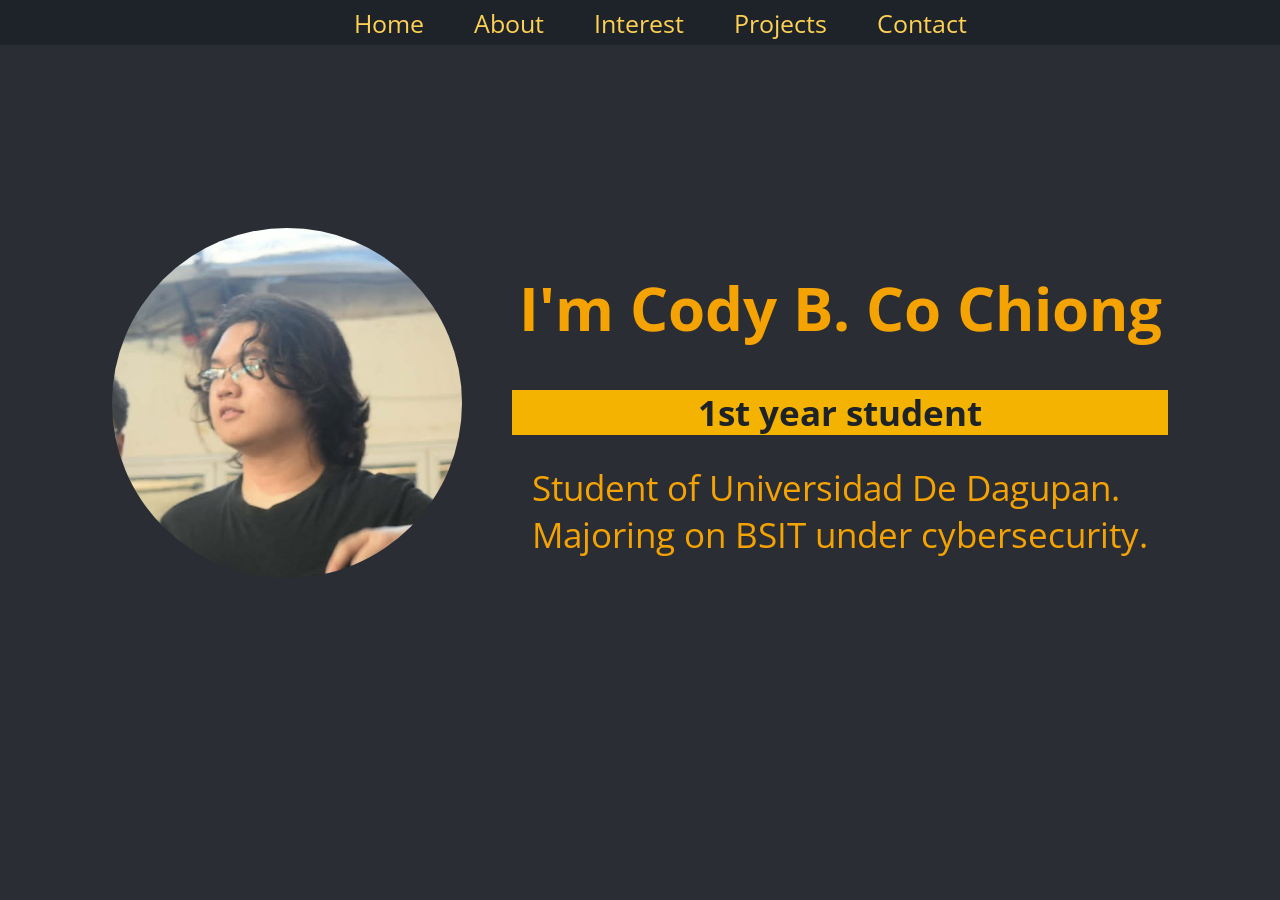
<file: index.html>
<!DOCTYPE html>
<html lang="en">
<head>
    <meta charset="UTF-8">
    <meta name="viewport" content="width=device-width, initial-scale=1.0">
    <title>Individual</title>
    <link rel="stylesheet" href="./styles.css">
    <link rel="preconnect" href="https://fonts.googleapis.com">
    <link rel="preconnect" href="https://fonts.gstatic.com" crossorigin>
    <link href="https://fonts.googleapis.com/css2?family=Open+Sans:ital,wght@0,300..800;1,300..800&display=swap" rel="stylesheet">
</head>
<body>
    <nav class="navbar">
        <ul>
            <li><a href="./index.html">Home</a></li>
            <li><a href="./about.html">About</a></li>
            <li><a href="./interest.html">Interest</a></li>
            <li><a href="./projects.html">Projects</a></li>
            <li><a href="./contact.html">Contact</a></li>
        </ul>
    </nav>
<!-- Main section -->
    <div class="main">
        <img id="pfp" src="./images/image.png" alt="ImageofMe">
        <div>
            <h1>I'm Cody B. Co Chiong</h1>
            <h2>1st year student</h2>
            <p>Student of Universidad De Dagupan.
            <br>Majoring on BSIT under cybersecurity.</p>
        </div>
    </div>
</body>
</html>
</file>
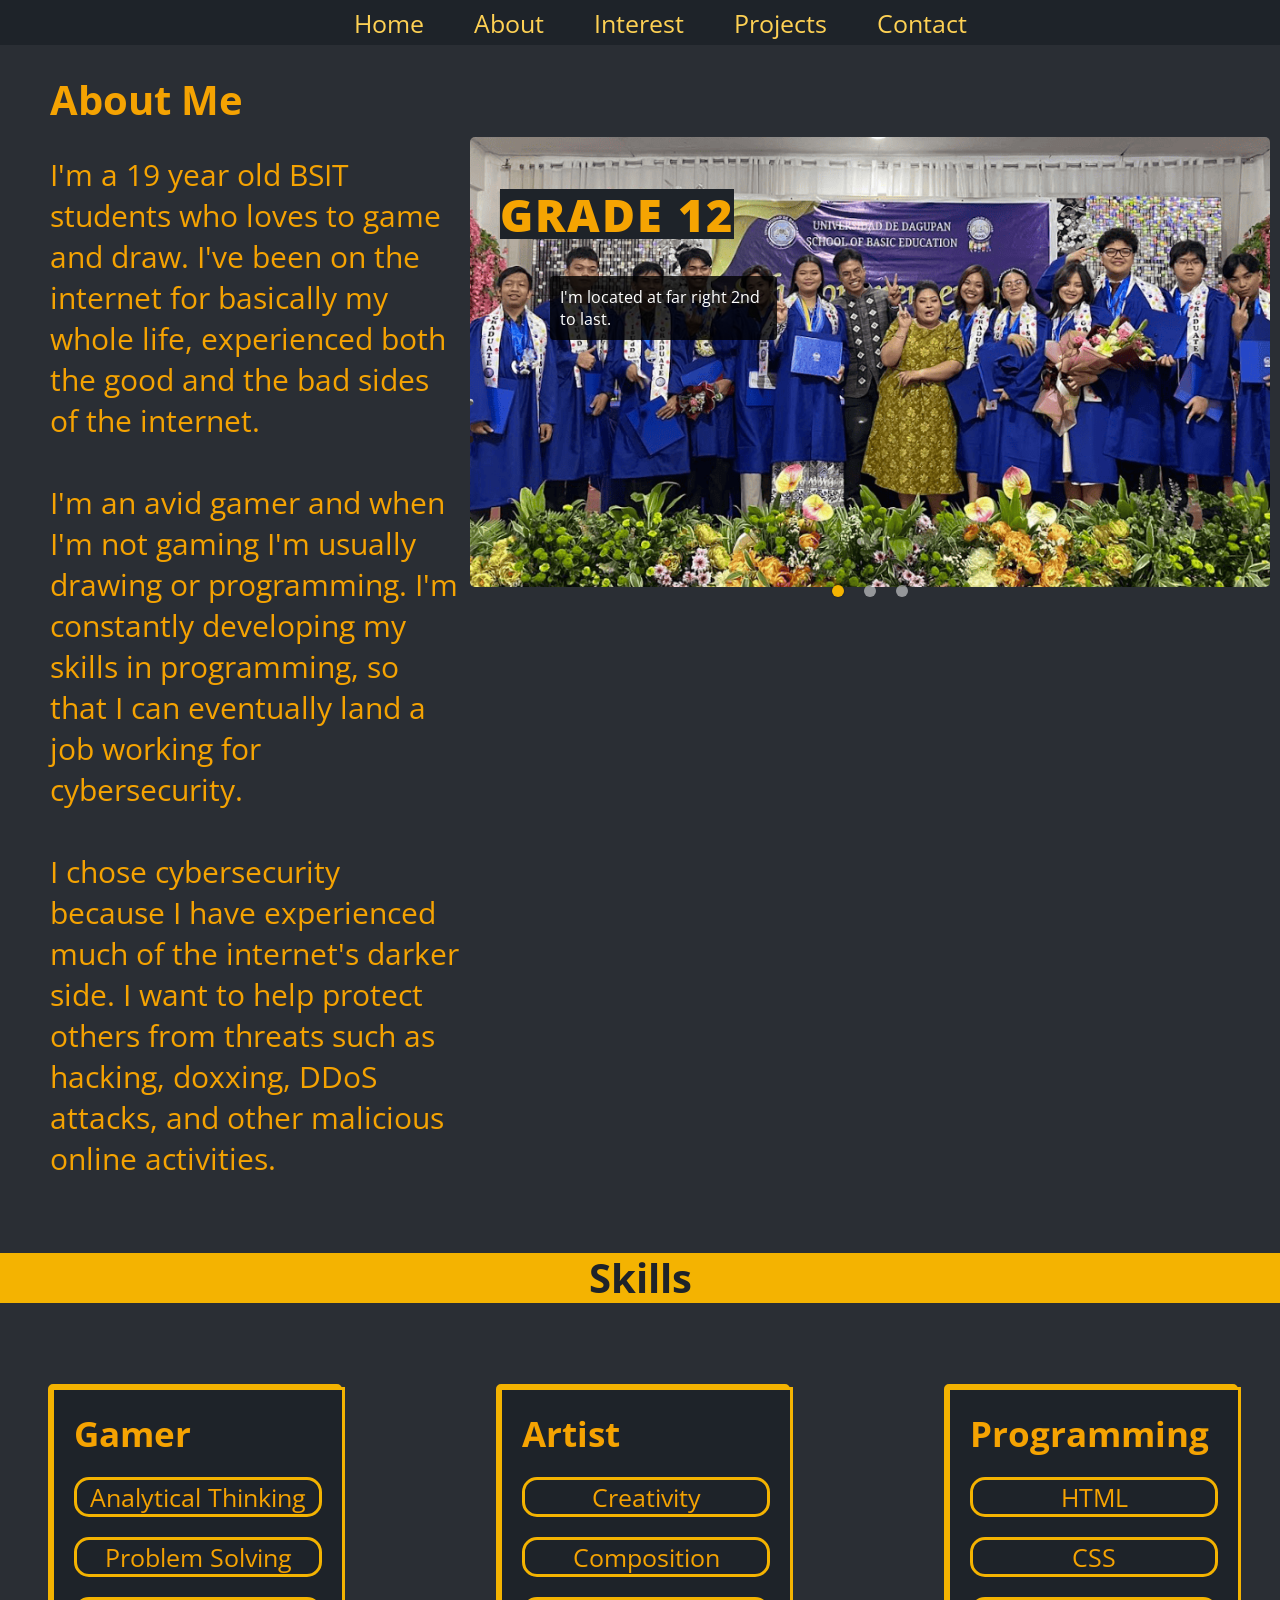
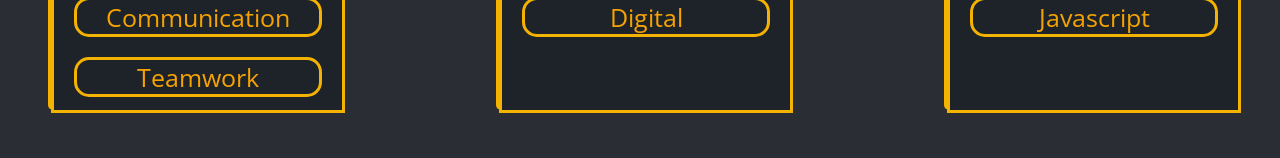
<file: about.html>
<!DOCTYPE html>
<html lang="en">
<head>
    <meta charset="UTF-8">
    <meta name="viewport" content="width=device-width, initial-scale=1.0">
    <title>Individual</title>
    <link rel="stylesheet" href="./styles.css">
    <link rel="preconnect" href="https://fonts.googleapis.com">
    <link rel="preconnect" href="https://fonts.gstatic.com" crossorigin>
    <link href="https://fonts.googleapis.com/css2?family=Open+Sans:ital,wght@0,300..800;1,300..800&display=swap" rel="stylesheet">
</head>
<body>
    <nav class="navbar">
        <ul>
            <li><a href="./index.html">Home</a></li>
            <li><a href="./about.html">About</a></li>
            <li><a href="./interest.html">Interest</a></li>
            <li><a href="./projects.html">Projects</a></li>
            <li><a href="./contact.html">Contact</a></li>
        </ul>
    </nav>

    <div class="about">
        <div class="me">
            <div class="imgbody">
            <div class="imgslider">
                <div class="slide active">
                    <img src="./images/about/graduation.png" alt="" class="resize">
                    <div class="info">
                        <h2>Grade 12</h2>
                        <p>I'm located at far right 2nd to last.</p>
                    </div>
                </div>
                <div class="slide">
                    <img src="./images/about/SLU.jpg" alt="" class="resize">
                    <div class="info">
                        <h2>SLU</h2>
                        <p>Me during my time in SLU</p>
                    </div>
                </div>
                <div class="slide">
                    <img src="./images/about/UDD.jpg" alt="" class="resize">
                    <div class="info">
                        <h2>UDD</h2>
                        <p>I am located on the far left</p>
                    </div>
                </div>
                <div class="navigation">
                    <div class="btn active"></div>
                    <div class="btn"></div>
                    <div class="btn"></div>
                </div>
            </div>
        </div>
        <h1>About Me</h1>    
        <p>I'm a 19 year old BSIT students who loves to game and draw.
            I've been on the internet for basically my whole life, experienced
            both the good and the bad sides of the internet.
            <br><br>
            I'm an avid gamer and when I'm not gaming I'm usually drawing or programming.
            I'm constantly developing my skills in programming, so that I can eventually
            land a job working for cybersecurity.
            <br><br>
            I chose cybersecurity because I have experienced much of the internet's darker side.
            I want to help protect others from threats such as hacking, doxxing, DDoS attacks, and other malicious online activities.
            <br><br>
        </p>
        </div>

        <div class="skills">
            <h2>Skills</h2>
            <div class="card-container">

                <div class="cardgroup">
                    <div class="cardS">
                        <div class="frontg">
                            <h3>Gamer</h3>
                            <p>Analytical Thinking</p>
                            <p>Problem Solving</p>
                            <p>Communication</p>
                            <p>Teamwork</p>
                        </div>
                        <div class="backg">
                            <p>
                            As a gamer you tend to think a lot about the deciscions you make, and for that reason I believe I posses the skills written on the front of this card.
                            I play competitive games such as Valorant and CSGO and it has taught me how to properly communicate and make critical deciscions in quick action scenarios.
                            </p>
                        </div>
                    </div>
                </div>

                <div class="cardgroup">
                    <div class="cardS">
                        <div class="frontg">
                            <h3>Artist</h3>
                            <p>Creativity</p>
                            <p>Composition</p>
                            <p>Digital</p>
                        </div>
                        <div class="backg">
                            <p>Art has taught me to think creatively whether that's finding unique solutions to things or to create something unique. My prefered medium of drawing is on a tablet
                                which allows me to create designs digitally.
                            </p>
                        </div>
                    </div>
                </div>

                <div class="cardgroup">
                    <div class="cardS">
                        <div class="frontg">
                            <h3>Programming</h3>
                            <p>HTML</p>
                            <p>CSS</p>
                            <p>Javascript</p>
                        </div>
                        <div class="backg">
                            <p>
                                I am able to code in HTML, CSS, and Javascript. I am actively learning and researching on this topic to increase my proficency in coding.
                            </p>
                        </div>
                    </div>
                </div>
            </div>
        </div>
<script src="./java/slide.js"></script>
</body>
</html>
</file>
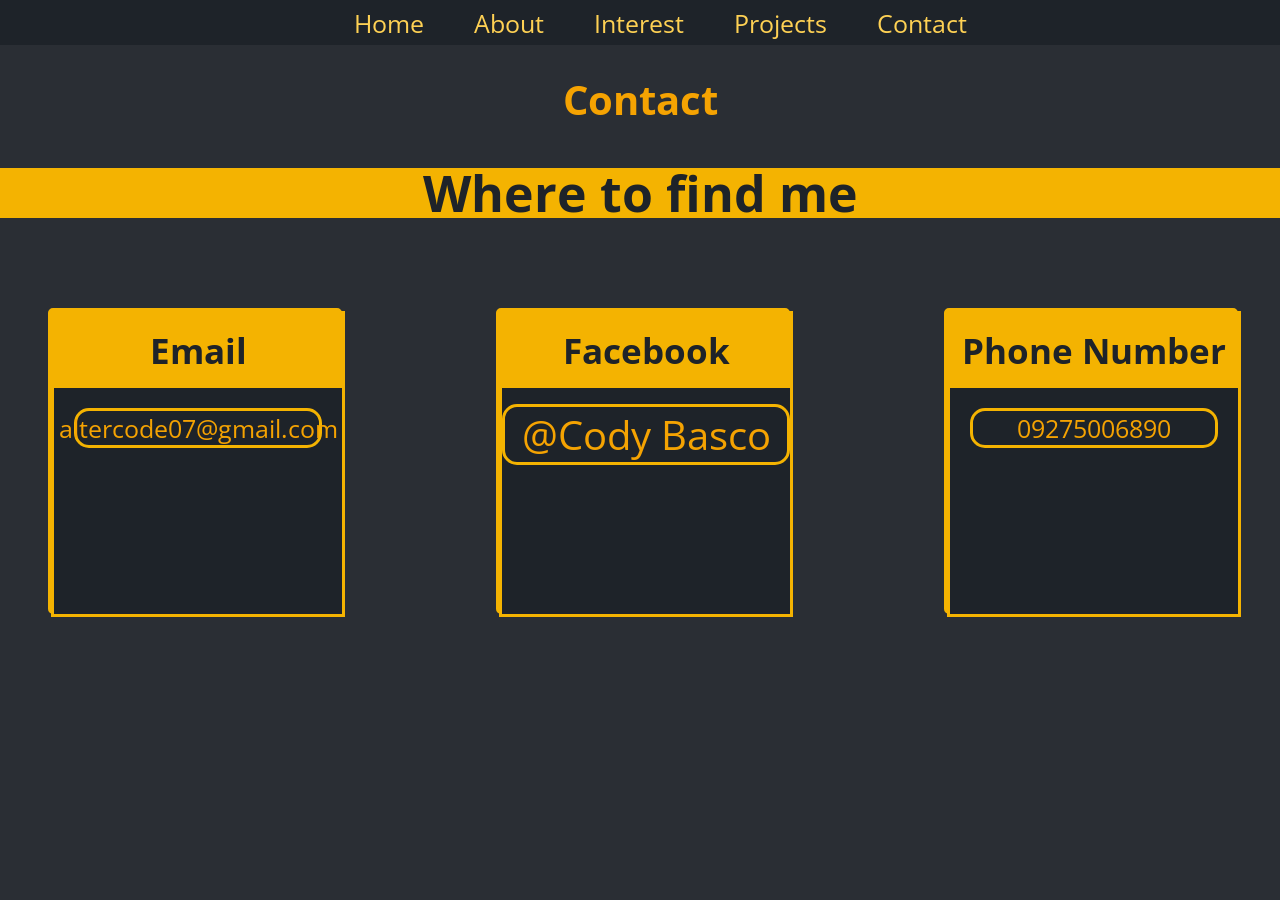
<file: contact.html>
<!DOCTYPE html>
<html lang="en">
<head>
    <meta charset="UTF-8">
    <meta name="viewport" content="width=device-width, initial-scale=1.0">
    <title>Individual</title>
    <link rel="stylesheet" href="./styles.css">
    <link rel="preconnect" href="https://fonts.googleapis.com">
    <link rel="preconnect" href="https://fonts.gstatic.com" crossorigin>
    <link href="https://fonts.googleapis.com/css2?family=Open+Sans:ital,wght@0,300..800;1,300..800&display=swap" rel="stylesheet">
</head>
<body>
    <nav class="navbar">
        <ul>
            <li><a href="./index.html">Home</a></li>
            <li><a href="./about.html">About</a></li>
            <li><a href="./interest.html">Interest</a></li>
            <li><a href="./projects.html">Projects</a></li>
            <li><a href="./contact.html">Contact</a></li>
        </ul>
    </nav>

    <div class="contact">
        <h1>Contact</h1>
        <h2>Where to find me</h2>
        <div class="cardcontact-container">

            <div class="cardsCC">
                <div class="cardCS">
                    <div class="contacard">
                        <h2>Email</h2>
                        <p>altercode07@gmail.com</p>
                    </div>
                </div>    
            </div>
            <div class="cardsCC">
                <div class="cardCS">
                    <div class="contacard">
                        <h2>Facebook</h2>
                        <a href="https://www.facebook.com/profile.php?id=61588075619920" target="_blank" rel="noopener noreferrer">@Cody Basco</a>
                    </div>
                </div>
            </div>

            <div class="cardsCC">
                <div class="cardCS">
                    <div class="contacard">
                        <h2>Phone Number</h2>
                        <p>09275006890</p>
                    </div>   
                </div>
            </div>
        </div>
    </div>
</body>
</html>
</file>
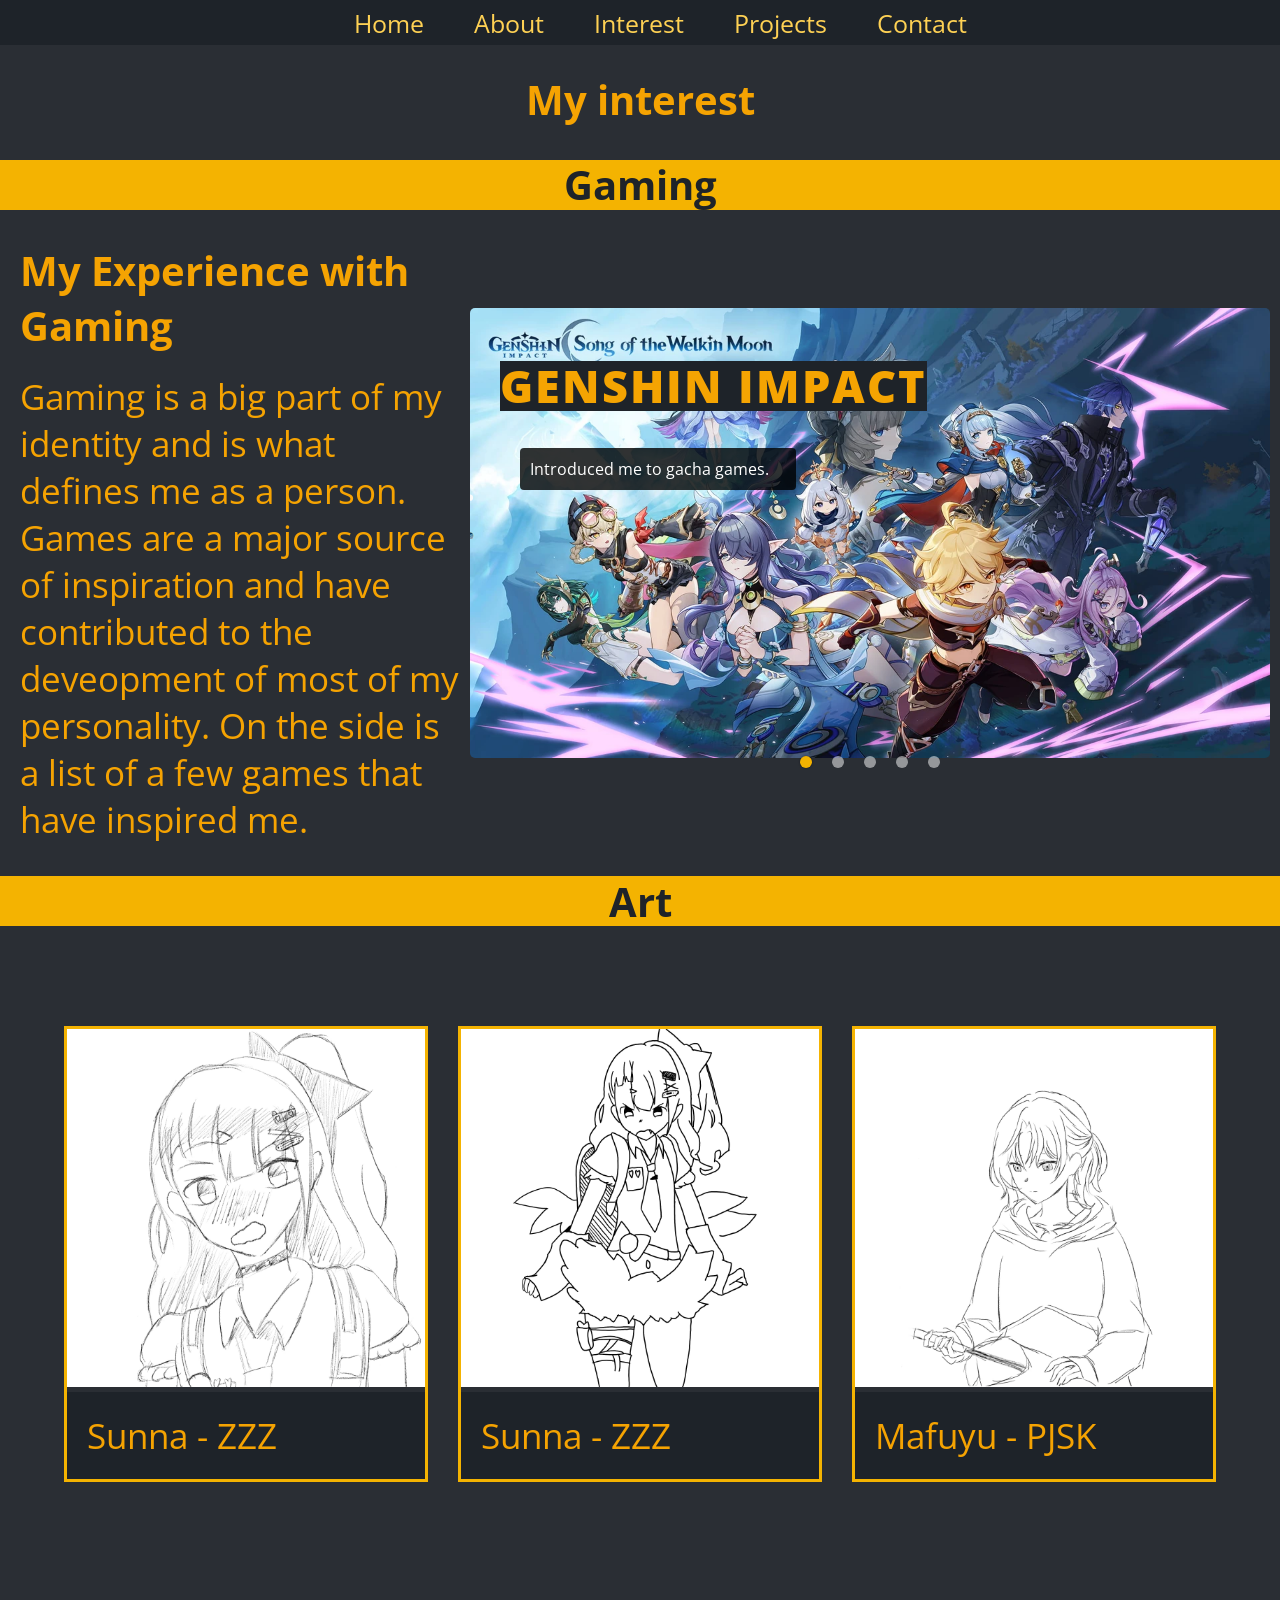
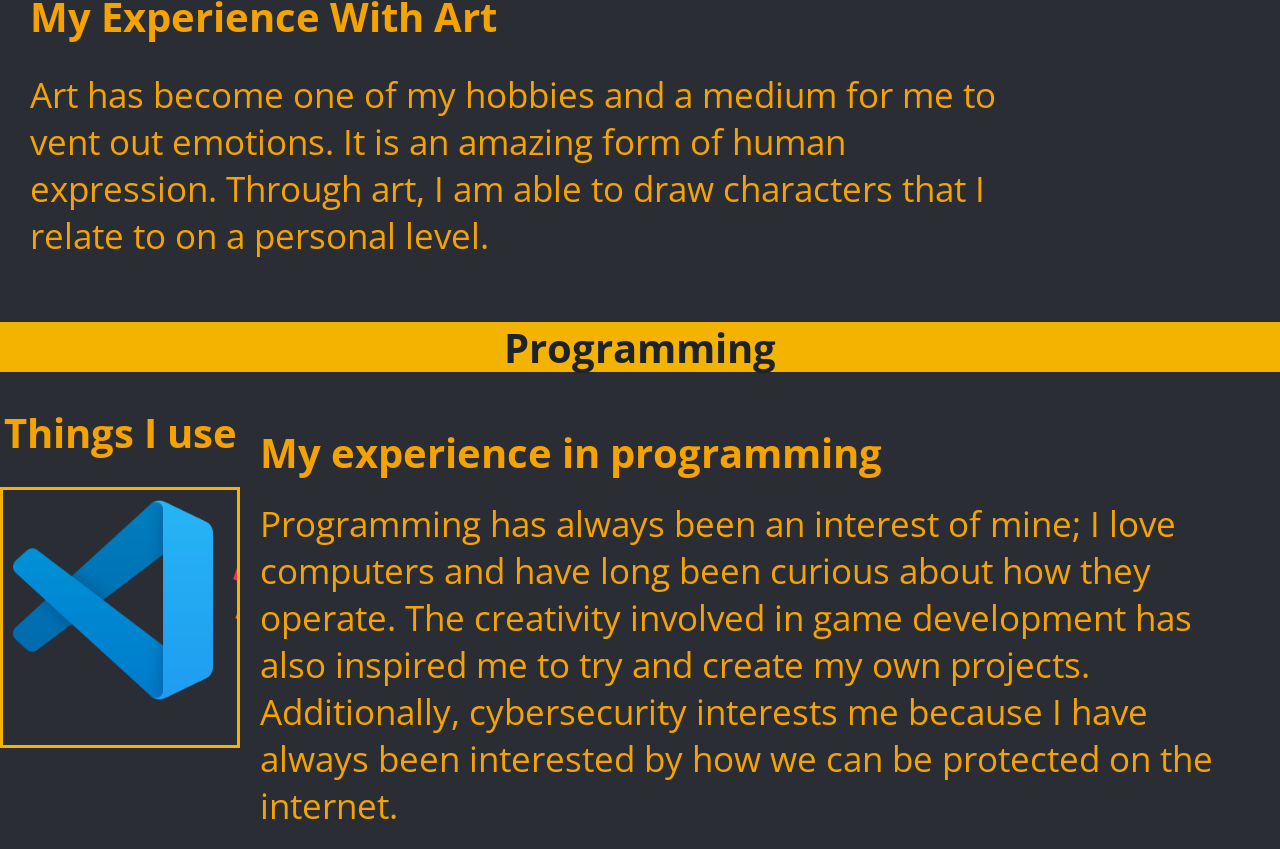
<file: interest.html>
<!DOCTYPE html>
<html lang="en">
<head>
    <meta charset="UTF-8">
    <meta name="viewport" content="width=device-width, initial-scale=1.0">
    <title>Individual</title>
    <link rel="stylesheet" href="./styles.css">
    <link rel="preconnect" href="https://fonts.googleapis.com">
    <link rel="preconnect" href="https://fonts.gstatic.com" crossorigin>
    <link href="https://fonts.googleapis.com/css2?family=Open+Sans:ital,wght@0,300..800;1,300..800&display=swap" rel="stylesheet">
</head>
<body>
    <nav class="navbar">
        <ul>
            <li><a href="./index.html">Home</a></li>
            <li><a href="./about.html">About</a></li>
            <li><a href="./interest.html">Interest</a></li>
            <li><a href="./projects.html">Projects</a></li>
            <li><a href="./contact.html">Contact</a></li>
        </ul>
    </nav>

    <div class="interest">
        <h1>My interest</h1>
        <div class="gaming">
        <h2>Gaming</h2>
        <div class="imgbody">
            <div class="imgslider">
                <div class="slide active">
                    <img src="./images/games/Genshin.webp" alt="">
                    <div class="info">
                        <h2>Genshin Impact</h2>
                        <p>Introduced me to gacha games.</p>
                    </div>
                </div>
                <div class="slide">
                    <img src="./images/games/Endfield.webp" alt="">
                    <div class="info">
                        <h2>Arknights Endfield</h2>
                        <p>For its characters and world building.</p>
                    </div>
                </div>
                <div class="slide">
                    <img src="./images/games/TF2.jpg" alt="">
                    <div class="info">
                        <h2>Team Fortress 2</h2>
                        <p>For introducing me to competitive shooters.</p>
                    </div>
                </div>
                <div class="slide">
                    <img src="./images/games/Minecraft.webp" alt="">
                    <div class="info">
                        <h2>Minecraft</h2>
                        <p>For giving me the freedom to be creative.</p>
                    </div>
                </div>
                <div class="slide">
                    <img src="./images/games/Roblox.jpg" alt="">
                    <div class="info">
                        <h2>Roblox</h2>
                        <p>For introducing me to game development.</p>
                    </div>
                </div>
                <div class="navigation">
                    <div class="btn active"></div>
                    <div class="btn"></div>
                    <div class="btn"></div>
                    <div class="btn"></div>
                    <div class="btn"></div>
                </div>
            </div>
        </div>
            <h1>My Experience with Gaming</h1>
            <p>Gaming is a big part of my identity and is what defines me as a person. Games are a major source of inspiration and have
                contributed to the deveopment of most of my personality. On the side is a list of a few games that have inspired me.
            </p>
        </div>
        <div class="art">
        <h2>Art</h2>
            <div class="drawing">
                <div class="drawingCards">
                <img src="./images/art/Sunna1.jpg" alt="Sunna1">
                    <div class="context"><p>Sunna - ZZZ</p></div>
                </div>
                <div class="drawingCards">
                <img src="./images/art/Sunna2.jpg" alt="Sunna2">
                    <div class="context"><p>Sunna - ZZZ</p></div>
                </div>
                <div class="drawingCards">
                <img src="./images/art/Mafuyu.jpg" alt="Mafuyu">
                    <div class="context"><p>Mafuyu - PJSK</p></div>
                </div>
            </div>

            <div class="art1">
                <h1>My Experience With Art</h1>
                <p>Art has become one of my hobbies and a medium for me to vent out emotions. It is an amazing form of human expression.
                    Through art, I am able to draw characters that I relate to on a personal level.
                </p>
            </div>
        </div>
        <div class="program">
        <h2>Programming</h2>
        <div class="experienceprog">
        <h1>My experience in programming</h1>
        <p>Programming has always been an interest of mine; I love computers and have long been curious about how they operate. 
            The creativity involved in game development has also inspired me to try and create my own projects. 
            Additionally, cybersecurity interests me because I have always been interested by how we can be protected on the internet.
        </p>
        </div>        

            <h1>Things I use</h1>
            <div class="programimg">
                <div class="icon">
                <img src="./images/program/VScode.png" alt="">
                </div>
                <div class="icon">
                <img src="./images/program/IntelliJ.png" alt="">
                </div>
                <div class="icon">
                <img src="./images/program/web.png" alt="" id="web">
                </div>
            </div>
        </div>
        </div>

        <script src="./java/slide.js"></script>
</body>
</html>
</file>
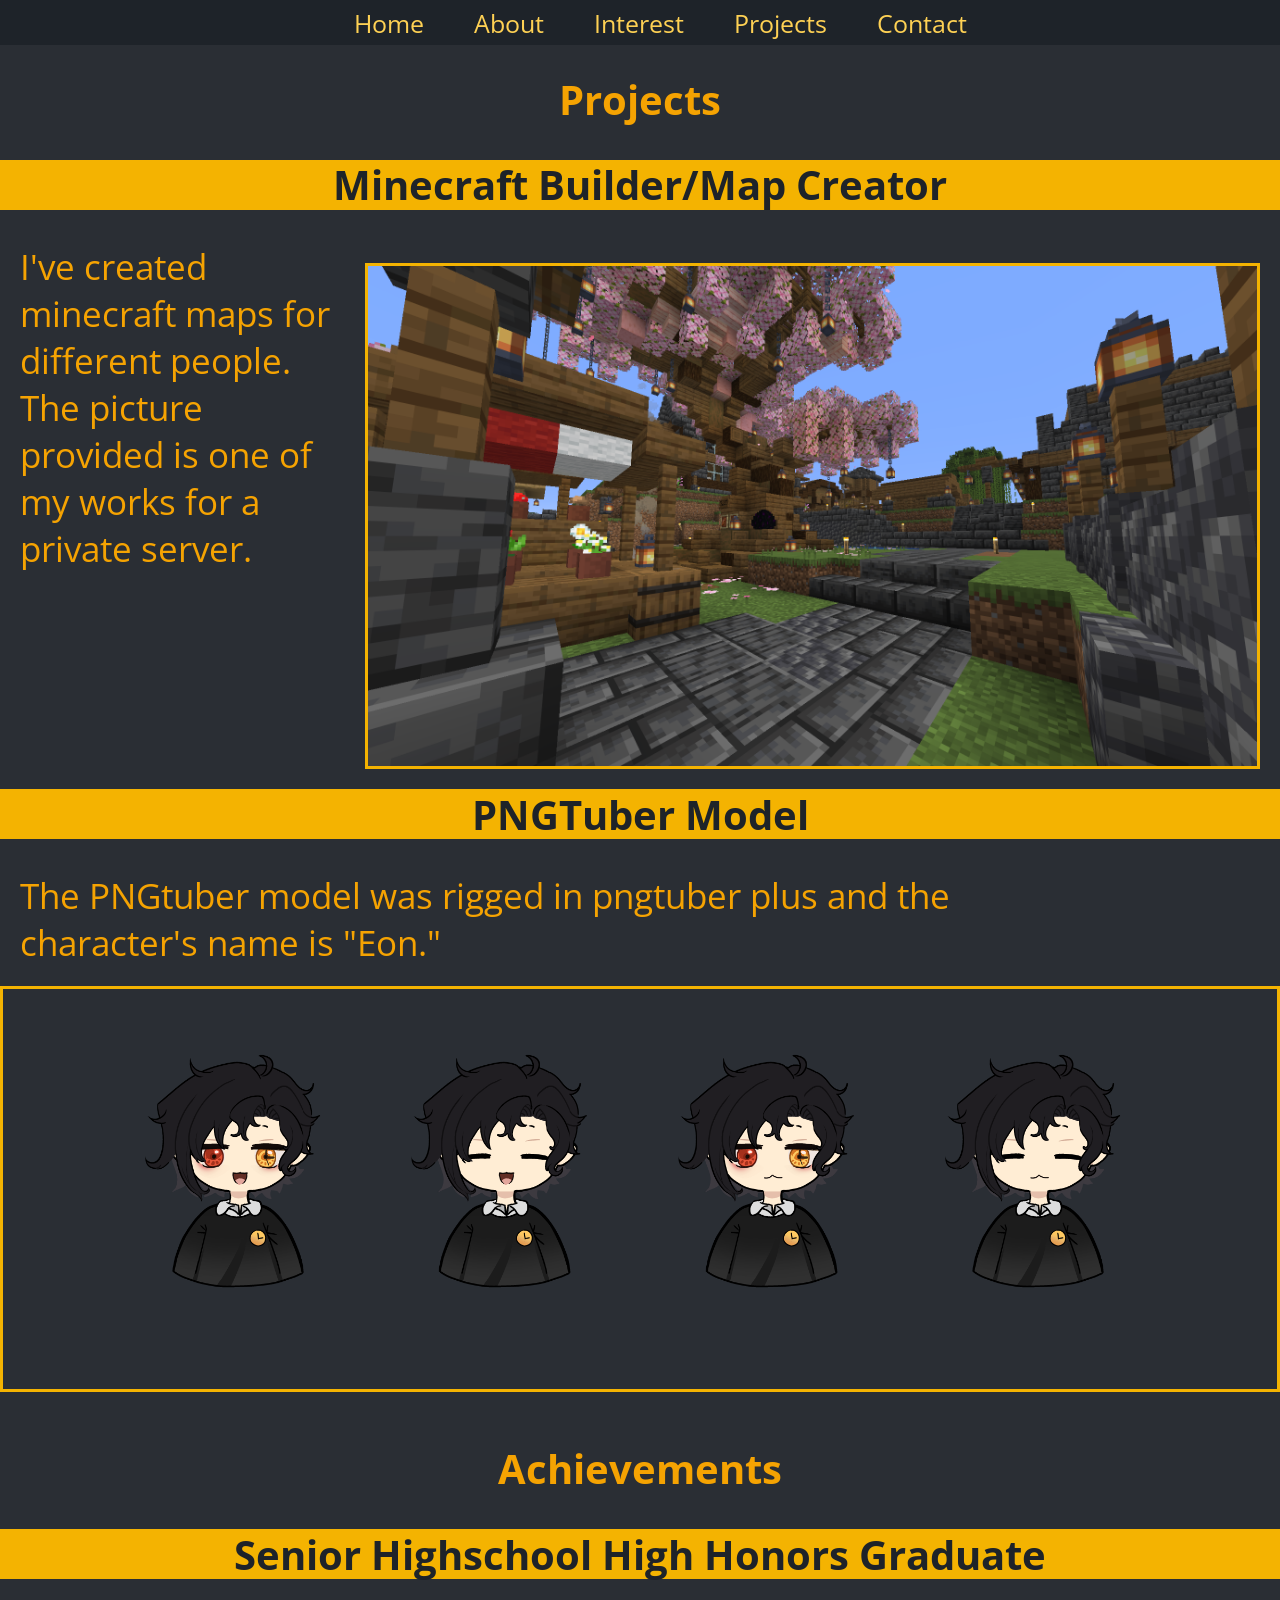
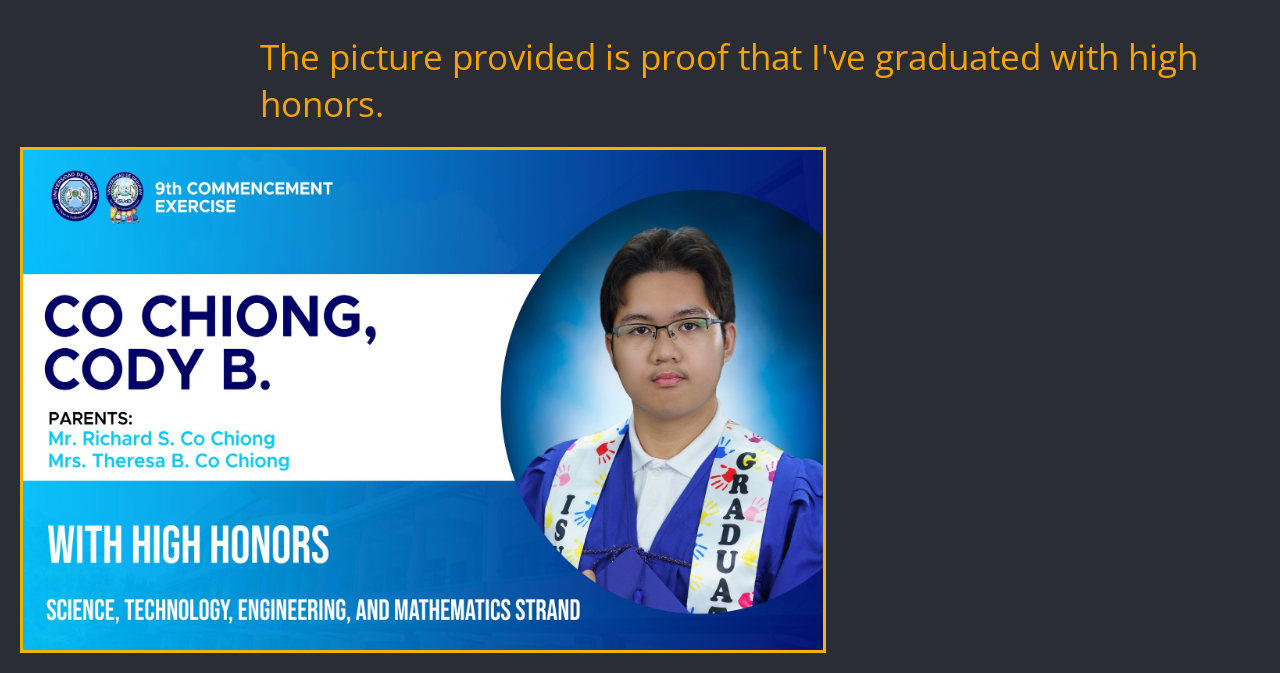
<file: projects.html>
<!DOCTYPE html>
<html lang="en">
<head>
    <meta charset="UTF-8">
    <meta name="viewport" content="width=device-width, initial-scale=1.0">
    <title>Individual</title>
    <link rel="stylesheet" href="./styles.css">
    <link rel="preconnect" href="https://fonts.googleapis.com">
    <link rel="preconnect" href="https://fonts.gstatic.com" crossorigin>
    <link href="https://fonts.googleapis.com/css2?family=Open+Sans:ital,wght@0,300..800;1,300..800&display=swap" rel="stylesheet">
</head>
<body>
    <nav class="navbar">
        <ul>
            <li><a href="./index.html">Home</a></li>
            <li><a href="./about.html">About</a></li>
            <li><a href="./interest.html">Interest</a></li>
            <li><a href="./projects.html">Projects</a></li>
            <li><a href="./contact.html">Contact</a></li>
        </ul>
    </nav>

    <div class="projects">
        <h1>Projects</h1>
            <div class="mapcreator">
            <h2>Minecraft Builder/Map Creator</h2>
            <img id="minecraft" src="./images/minecraft.png">
            <p>I've created minecraft maps for different people. The picture provided is one of my works for a private server.</p>
            </div>
            
            
            <div class="Pngmodel">
            <h2>PNGTuber Model</h2>
            <p>The PNGtuber model was rigged in pngtuber plus
                and the character's name is "Eon."
            </p>
                <div class="pngtuber">
                    <img src="./images/pngtuber/Opened E - Opened M.png" alt="Opened Mouth Opened Eyes">
                    <img src="./images/pngtuber/Closed E - Open M.png" alt="Opened Mouth Closed Eyes">
                    <img src="./images/pngtuber/Opened E - Closed M.png" alt="Closed Mouth Opened Eyes">
                    <img src="./images/pngtuber/Closed E - Closed M.png" alt="Closed Mouth Closed Eyes">
                </div><br>    
            </div>
        <h1>Achievements</h1>
        <div class="achievements">
        <h2>Senior Highschool High Honors Graduate</h2>
        <p>The picture provided is proof that I've graduated with high honors.</p>
        <img src="./images/school.jpg" id="school">
        </div>
    </div>
</body>
</html>
</file>
<file: styles.css>
body{
    margin: 0;
    padding: 0;
    background-color: #2a2e34;
    color: #f5a302;
    font-family: "Open Sans", sans-serif;
}

h2{
    font-size: 40px;
    display: flex;
    background-color: #f4b301;
    color: #1e2329;
    justify-content: center;
    height: 50px;
    align-items: center;
}

li{
    font-size: 30px;
    list-style: none;
    padding: 10px;
}

h1{
    display: flex;
    justify-content: center;
    font-size: 40px;
}

p {
    display: flex;
    margin: 20px;
    font-size: 35px;
    max-width: 1000px;
}
/* NAVBAR */
.navbar{
    display: flex;
    background-color: #1e2329;
    width: auto;
    height: 5vh;
    justify-content: center;
    align-items: center;
    padding: 0px;
    margin: 0px;
    overflow: hidden;
    z-index: 1000;
}

.navbar li{
    list-style-type: none;
    font-size: 25px;
}

.navbar a{
    text-decoration: none;
    color:  #fed154;
    padding: 15px;
    display: flex;
    transition: 150ms ease;
}

.navbar a:hover{
    background-color: #363f49;
    scale: 1;
}
.navbar li{
    float: left;
}
/* NAVBAR */
/* HOME */
.main{
    margin: 20px;
    display: flex;
    gap: 50px;
    justify-content: center;
    align-items: center;
    height: 75vh;
}

#pfp{
    height: 350px;
    border-radius: 50%;
}

.main h1{
    font-size: 60px;
}

.main p{
    font-size: 35px;
}

.main h2{
    font-size: 35px;
    height: 45px;
}
/* HOME */
/* ABOUT */
.me {
    margin: 0;
    padding: 0;
    box-sizing: border-box;
}
.me h1{
    display: flex;
    justify-content: left;
    margin-left: 50px;
}

.me p{
    display: flex;
    margin-left: 50px;
    font-size: 30px;
    max-width: 800px;
}

.resize img{
    display: flex;
    flex: 1 0 100%;
    object-fit: cover;
    height: 500px;
}

.skills{
    clear: both;
}

.skills p{
    font-size: 20px;
}

.frontg h3{
    font-size: 35px;
    margin: 20px;
}
.frontg p{
    font-size: 25px;
    border: 3px solid #f4b301;
    border-radius: 15px;
    flex-direction: column;
    justify-content: center;
    align-items: center;
}

.backg p{
    font-size: 20px;
}

.card-container{
    display: flex;
    grid-template-rows: repeat(3,1fr);
    justify-content: center;
    align-items: center;
    gap: 10rem;
    padding: 3rem;
}

.cardgroup{
    position: relative;
    width: 500px;
    height: 320px;
}

.cardS{
    border:3px solid #f4b301;
    border-radius: 5px;
    position: relative;
    width: 100%;
    height: 100%;
    transform-style: preserve-3d;
    transition: all 0.8s ease;
}

.cardS:hover{
    transform: rotateY(180deg);
}

.frontg{
    position: absolute;
    width: 100%;
    height: 100%;
    backface-visibility: hidden;
    background-color: #1e2329;
    color: #f5a302;
    font-size: 25px;
    border: 3px solid #f4b301;
}

.backg{
    position: absolute;
    width: 100%;
    height: 100%;
    backface-visibility: hidden;
    background-color: #1e2329;
    color: #f5a302;
    transform: rotateY(180deg);
}

/* ABOUT */
/* INTEREST */

.gaming{
    margin: 0;
    padding: 0;
    box-sizing: border-box;
}
.imgbody{
    height: 70vh;
    display: flex;
    float: right;
    align-items: center;
}
.imgslider{
    position: relative;
    width: 800px;
    height: 500px;
    margin: 10px;
    background-color: #2a2e34;
}

.imgslider .slide{
    z-index: 1;
    position: absolute;
    width: 100%;
    clip-path: circle(0.5% at 0 50%);
}

.imgslider .slide.active{
    clip-path: circle(150% at 0 50%);
    transition: 2s;
    transition-property: clip-path;
}

.imgslider .slide img{
    z-index: 1;
    width: 100%;
    border-radius: 5px;
}

.imgslider .slide .info{
    position: absolute;
    top: 0;
    padding: 15px 30px;
}

.imgslider .slide .info h2{
    justify-content: left;
    background: #1e2329;
    color: #f5a402;
    font-size: 45px;
    text-transform: uppercase;
    font-weight: 800;
    letter-spacing: 2px;
    width: fit-content;
}

.imgslider .slide .info p{
    color: #fff;
    background: rgba(0, 0, 0, 0.8);
    font-size: 16px;
    width: 60%;
    padding: 10px;
    border-radius: 4px;
}

.imgslider .navigation{
    z-index: 2;
    position: absolute;
    display: flex;
    bottom: 30px;
    left:50%;
    transform: translateX(-50%);
}

.imgslider .navigation .btn{
    background: rgba(255,255,255,0.5);
    width: 12px;
    height: 12px;
    margin: 10px;
    border-radius: 50%;
    cursor: pointer;
}

.imgslider .navigation .btn.active{
    background: #f4b301;
    box-shadow: 0 0 2px rgba(0, 0, 0, 0.5);
}

@media (max-width: 620px){
    .imgslider{
        width: 400px;
        height: 250px;
    }

    .imgslider .slide .info{
        padding: 10px 20px;
    }

    .imgslider .slide .info h2{
        font-size: 30px;
    }

    .imgslider .slide .info p{
        width:80%;
        font-size: 13px;
    }
    
    .imgslider .navigation{
        bottom: 25px;
    }

    .imgslider .navigation .btn{
        width: 8px;
        height: 8px;
        margin: 8px;
    }
}
.gaming h1{
    justify-content: left;
    margin: 20px;
}
.art{
    clear: both;
}

.drawing{
    width: 90%;
    margin: 100px auto 50px;
    display: grid;
    grid-template-columns: repeat(3, 1fr);
    grid-gap: 30px;
}

.drawingCards{
    border: 3px solid #f4b301;
}

.drawing img{
    width: 100%;
    cursor: pointer;
    transition: 1s ease;
}

.drawing img:hover{
    transform: scale(0.8) scale(1.5);
    border-radius: 20px;
    box-shadow: 0 32px 75px #1e2329;
}

.context{
    display: flex;
    background-color: #1e2329;
    background-size: 30rem;
}


.art1 p{
    font-size: 35px;
    margin: 0;
}

.art1 h1{
    font-size: 40px;
    justify-content: left;
}
.art1{
    padding: 30px;
}

.program{
    clear: both;
}

.experienceprog h1{
    justify-content: left;
    margin: 20px;
}

.experienceprog{
    float: right;
}

.icon img{
    object-position: center;
    max-width: 300px;
    max-height: 200px;
    padding: 10px;
}

.programimg{
    border: 3px solid #f4b301;
    display: flex;
    height: 90%;
    overflow: auto;
}

#web{
    max-width: 45rem;
    padding: 25px;
}
/* INTEREST */

/* PROJECTS */

.mapcreator p{
    display: flex;
    justify-content: center;
    align-items: center;
}

#minecraft{
    display: flex;
    height: 500px;
    border: 3px solid #f4b301;
    float: right;
    margin: 20px;
    transition: 2s ease;
}

#minecraft:hover{
    transform: scale(1.1) translateX(-30px) translateY(-15px);
}

.Pngmodel{
    clear: both;
}

.pngtuber{
    display: flex;
    height: 400px;
    border: 3px solid #f4b301;
    justify-content: center;
}

.pngtuber img{
    transition: 2s ease;
}

.pngtuber img:hover{
    transform: scale(1.5)
}
#school{
    display: flex;
    width: 800px;
    height: 500px;
    margin: 20px;
    border: 3px solid #f4b301;
    justify-content: right;
    transition: 2s ease;
}

#school:hover{
    transform: scale(1.1) translateX(30px);
}

.achievements p{
    display: flex;
    float: right;
}
/* PROJECTS */

/* CONTACTS */
.contact h2{
    font-size: 50px;
    display: flex;
    background-color: #f4b301;
    color: #1e2329;
    justify-content: center;
    height: 50px;
    align-items: center;
}

.contact p, .contact a{
    display: flex;
    color: #f5a302;
    justify-content: center;
    align-items: center;
    font-size: 40px;
    border: 3px solid #f4b301;
    border-radius: 15px;
}

.contact a{
    display: block;
    text-decoration: none;
    justify-content: center;
    align-items: center;
    text-align: center;
    margin: 16px 0;
}

.cardcontact-container{
    display: flex;
    grid-template-columns: repeat(3,1fr);
    justify-content: center;
    align-items: center;
    gap: 10rem;
    padding: 3rem;
}

.contacard{
    position: absolute;
    width: 100%;
    height: 100%;
    backface-visibility: hidden;
    background-color: #1e2329;
    color: #f5a302;
    font-size: 25px;
    border: 3px solid #f4b301;
}

.contacard h2{
    font-size: 35px;
    margin: 0px;
    padding: 12px;
}
.contacard p{
    font-size: 25px;
    border: 3px solid #f4b301;
    border-radius: 15px;
    flex-direction: column;
    justify-content: center;
    align-items: center;
}
.cardCS{
    border:3px solid #f4b301;
    border-radius: 5px;
    position: relative;
    width: 100%;
    height: 100%;
}

.cardsCC{
    position: relative;
    width: 500px;
    height: 300px;
}

.cardsCC:hover{
    transition: 2s ease-in-out;
    transform: scale(1.1);
}

.cardsCC:hover a{
    transition: 0.5s ease;
    color: rgb(229, 255, 0);
}

.facebook, .email, .phonenumber{
    position: absolute;
    width: 100%;
    height: 100%;
    backface-visibility: hidden;
    background-color: #1e2329;
    color: #f5a302;
    font-size: 25px;
    border: 3px solid #f4b301;
}
/* CONTACTS */
</file>
